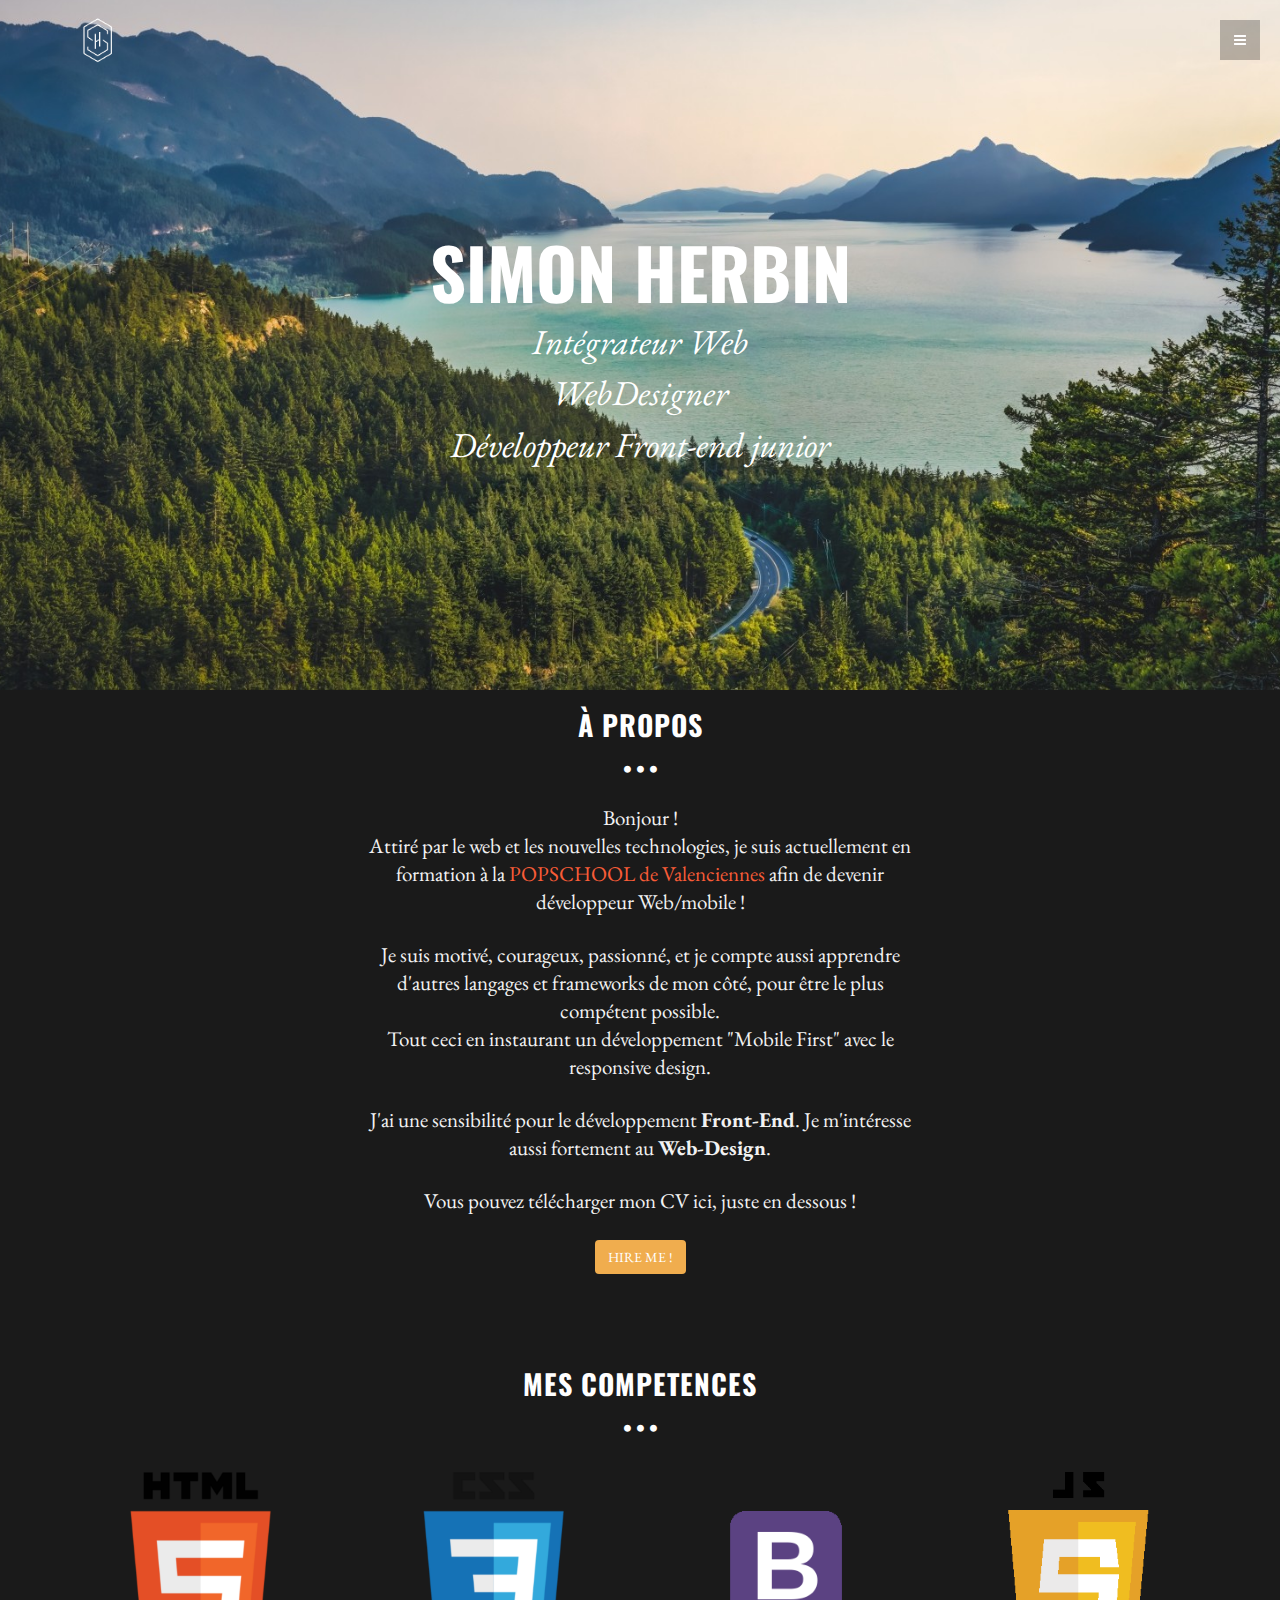
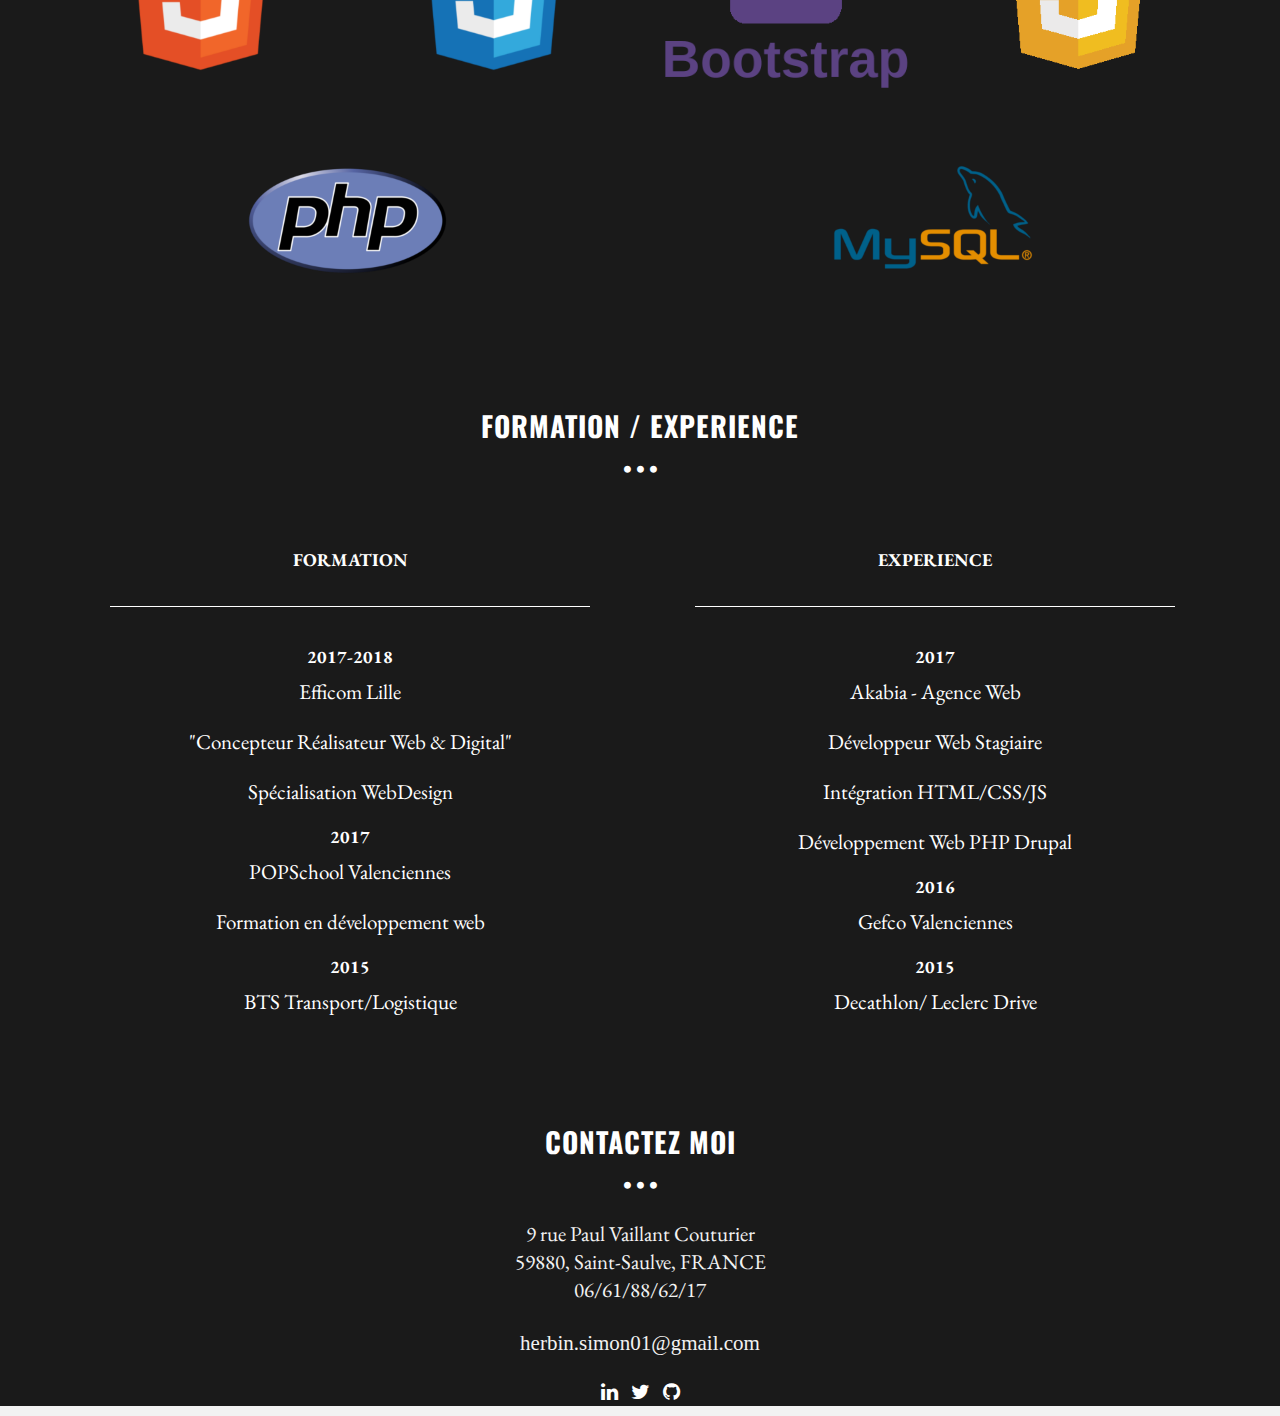
<file: index.html>
<!DOCTYPE html>
<html lang="fr">
  <head>
    <meta charset="utf-8">
    <meta name="viewport" content="width=device-width, initial-scale=1.0">
    <meta name="description" content="">
    <meta name="author" content="">
    <link rel="shortcut icon" href="assets/img/logo_shortcut.png">

    <title>SH Resume</title>

    <!-- Bootstrap core CSS -->
    <link href="assets/css/bootstrap.css" rel="stylesheet">

    <!-- Custom styles for this template -->
    <link href="assets/css/main2.css" rel="stylesheet">
	<link rel="stylesheet" href="assets/css/font-awesome.min.css">

    <script src="assets/js/jquery.min.js"></script>
	<script src="assets/js/modernizr.custom.js"></script>
	

	
    <link href='https://fonts.googleapis.com/css?family=Oswald:400,300,700' rel='stylesheet' type='text/css'>
    <link href='https://fonts.googleapis.com/css?family=EB+Garamond' rel='stylesheet' type='text/css'>

    <!-- HTML5 shim and Respond.js IE8 support of HTML5 elements and media queries -->
    <!--[if lt IE 9]>
      <script src="assets/js/html5shiv.js"></script>
      <script src="assets/js/respond.min.js"></script>
    <![endif]-->
  </head>

  <body data-spy="scroll" data-offset="0" data-target="#theMenu">
		
	<!-- Menu -->
	<nav class="menu" id="theMenu">
		<div class="menu-wrap">
			<h1 class="logo"><a href="index2.html#home">Menu</a></h1>
			<i class="icon-remove menu-close"></i>
			<a href="#home" class="smoothScroll">Accueil</a>
			<a href="#about" class="smoothScroll">À propos</a>
			<a href="#skills" class="smoothScroll">Compétences</a>
			<a href="#contact" class="smoothScroll">Contact</a>
			<a href="index_en.html"> <img id="flag" src="assets/img/english.png" alt="flag" title="Click to English version"></a>
		</div>
		
		<!-- Menu button -->
		<div id="menuToggle"><i class="icon-reorder"></i></div>
	</nav>


	
	<!-- ========== HEADER SECTION ========== -->
	<section id="home" name="home"></section>
	<div id="headerwrap">
		<div class="container">
			<div class="logo">
				<img style="width: 55px" src="assets/img/logo_shortcut_white.png">
			</div>
			<br>
			<div class="row">
				<h1>SIMON HERBIN</h1> 
				<br>
				<h3>Intégrateur Web</h3> <br><h3>WebDesigner</h3> <br> <h3>Développeur Front-end junior</h3>
				<br>
				<br>
				<div class="col-lg-6 col-lg-offset-3">
				</div>
			</div>
		</div><!-- /container -->
	</div><!-- /headerwrap -->
	
	
	
	<!-- ========== ABOUT SECTION ========== -->
	<section id="about" name="about"></section>
	<div id="f">
		<div class="container">
			<div class="row">
				<h3>À PROPOS</h3>
				<p class="centered"><i class="icon icon-circle"></i><i class="icon icon-circle"></i><i class="icon icon-circle"></i></p>
				
				<!-- INTRO INFORMATION-->
				<div class="col-lg-6 col-lg-offset-3">
					<p>Bonjour ! <br> Attiré par le web et les nouvelles technologies, je suis actuellement en formation à la <a href="http://pop.eu.com/popschoolvalenciennes/" target="_blank"> POPSCHOOL de Valenciennes </a> afin de devenir développeur Web/mobile !</p>
					<p>Je suis motivé, courageux, passionné, et je compte aussi apprendre d'autres langages et frameworks de mon côté, pour être le plus compétent possible. <br> Tout ceci en instaurant un développement "Mobile First" avec le responsive design.</p>
					<p>J'ai une sensibilité pour le développement <strong>Front-End</strong>. Je m'intéresse aussi fortement au <strong>Web-Design</strong>.</p>
					<p>Vous pouvez télécharger mon CV ici, juste en dessous !</p>
					<p> <a href="assets/PDF/Herbin_Simon_CV.pdf" id="button_pdf" download>HIRE ME !</a> </p>
				</div>								
			</div>
		</div><!-- /container -->
	</div><!-- /f -->
	
	<!-- ========= SKILLS SECTION =========-->
	<section id="skills" name="skills">
		<div id="f">
			<div class="container">
				<div class="row">
					<h3>MES COMPETENCES</h3>
					<p class="centered"><i class="icon icon-circle"></i><i class="icon icon-circle"></i><i class="icon icon-circle"></i></p>
				</div>
				<div class="row">
					<div class="col-lg-3 col-md-3 col-sm-3 col-xs-6">
						<img id="html-css" src="assets/img/html.png" title="html logo" alt="html logo"> 
					</div>

					<div class="col-lg-3 col-md-3 col-sm-3 col-xs-6">
						<img id="html-css" src="assets/img/css.png" title="css logo" alt="css logo">	
					</div>

					<div class="col-lg-3 col-md-3 col-sm-3 col-xs-6">
						<img id="bootstrap-img" src="assets/img/bootstrap.png" title="css logo" alt="bootstrap logo">	
					</div>

					<div class="col-lg-3 col-md-3 col-sm-3 col-xs-6">
						<img id="js-logo" src="assets/img/js.png" title="js logo" alt="js logo">
					</div>
				</div>
					
				<div class="row">
					<div class="col-lg-6 col-md-6 col-sm-6 col-xs-6">
						<img id="php-logo" src="assets/img/php.png" title="php logo" alt="php logo">
					</div>
					
					<div class="col-lg-6 col-md-6 col-sm-6 col-xs-6">
						<img id="mysql-logo" src="assets/img/mysql.png" title="mysql logo" alt="mysql logo">
					</div>
				</div>
			</div>
		</div>
	</section>


	<!-- ========== EDUC SECTION =============== -->
	<section class="exp">
		<div id="f">
			<div class="container">
				<div class="row">
					<div class="col-lg-12">
						<h3>FORMATION / EXPERIENCE</h3>
						<p class="centered"><i class="icon icon-circle"></i><i class="icon icon-circle"></i><i class="icon icon-circle"></i></p>
					</div>
				</div>
				<div class="row">
					<div class="col-lg-6 col-md-6 col-sm-6" id="marginbotforeduc">
						<ul>
							<h4 id="marg-h4-skill">Formation</h4>
							<h4>2017-2018</h4>
							<li>Efficom Lille</li>
							<li>"Concepteur Réalisateur Web & Digital"</li>
							<li>Spécialisation WebDesign</li>
							<h4>2017</h4>
							<li>POPSchool Valenciennes</li>
							<li>Formation en développement web</li>
							<h4>2015</h4>
							<li>BTS Transport/Logistique</li>
							<!-- <h4>2013</h4>
							<li>BAC STG Mercatique</li> -->
						</ul>
					</div>
					<div class="col-lg-6 col-md-6 col-sm-6">
						<ul>
							<h4 id="marg-h4-skill">Experience</h4>
							<h4>2017</h4>
							<li>Akabia - Agence Web</li>
							<li>Développeur Web Stagiaire</li>
							<li>Intégration HTML/CSS/JS</li>
							<li>Développement Web PHP Drupal</li>
							<h4>2016</h4>
							<li>Gefco Valenciennes</li>
							<h4>2015</h4>
							<li>Decathlon/ Leclerc Drive</li>
						</ul>
					</div>
				</div>
			</div>
		</div>
	</section>



	<!-- ========== CONTACT SECTION ========== -->
	<section id="contact" name="contact"></section>
	<div id="b">
		<div class="container">
			<div class="row">
				<h3>CONTACTEZ MOI</h3>
				<p id="circle-contact" class="centered"><i class="icon icon-circle"></i><i class="icon icon-circle"></i><i class="icon icon-circle"></i></p>
				
				<div class="col-lg-6 col-lg-offset-3">
					<p>9 rue Paul Vaillant Couturier<br/>59880, Saint-Saulve, FRANCE<br/>06/61/88/62/17</p>
					<p id="mail">herbin.simon01@gmail.com</p>
					<div class="social-icon">
						<a href="https://www.linkedin.com/in/simon-herbin-9576aaa9/" target="_blank"><i class="icon-linkedin fa-2x"></i></a>
						<a href="#"><i class="icon-twitter"></i></a>
						<a href="https://github.com/SimonHERBIN" target="_blank"><i class="icon-github"></i></a>
					</div>
				</div>
			</div>
		</div>
	</div>

	

    <!-- Bootstrap core JavaScript
    ================================================== -->
    <!-- Placed at the end of the document so the pages load faster -->
	<script src="assets/js/classie.js"></script>
    <script src="assets/js/bootstrap.min.js"></script>
    <script src="assets/js/smoothscroll.js"></script>
	<script src="assets/js/main.js"></script>
</body>
</html>
</file>
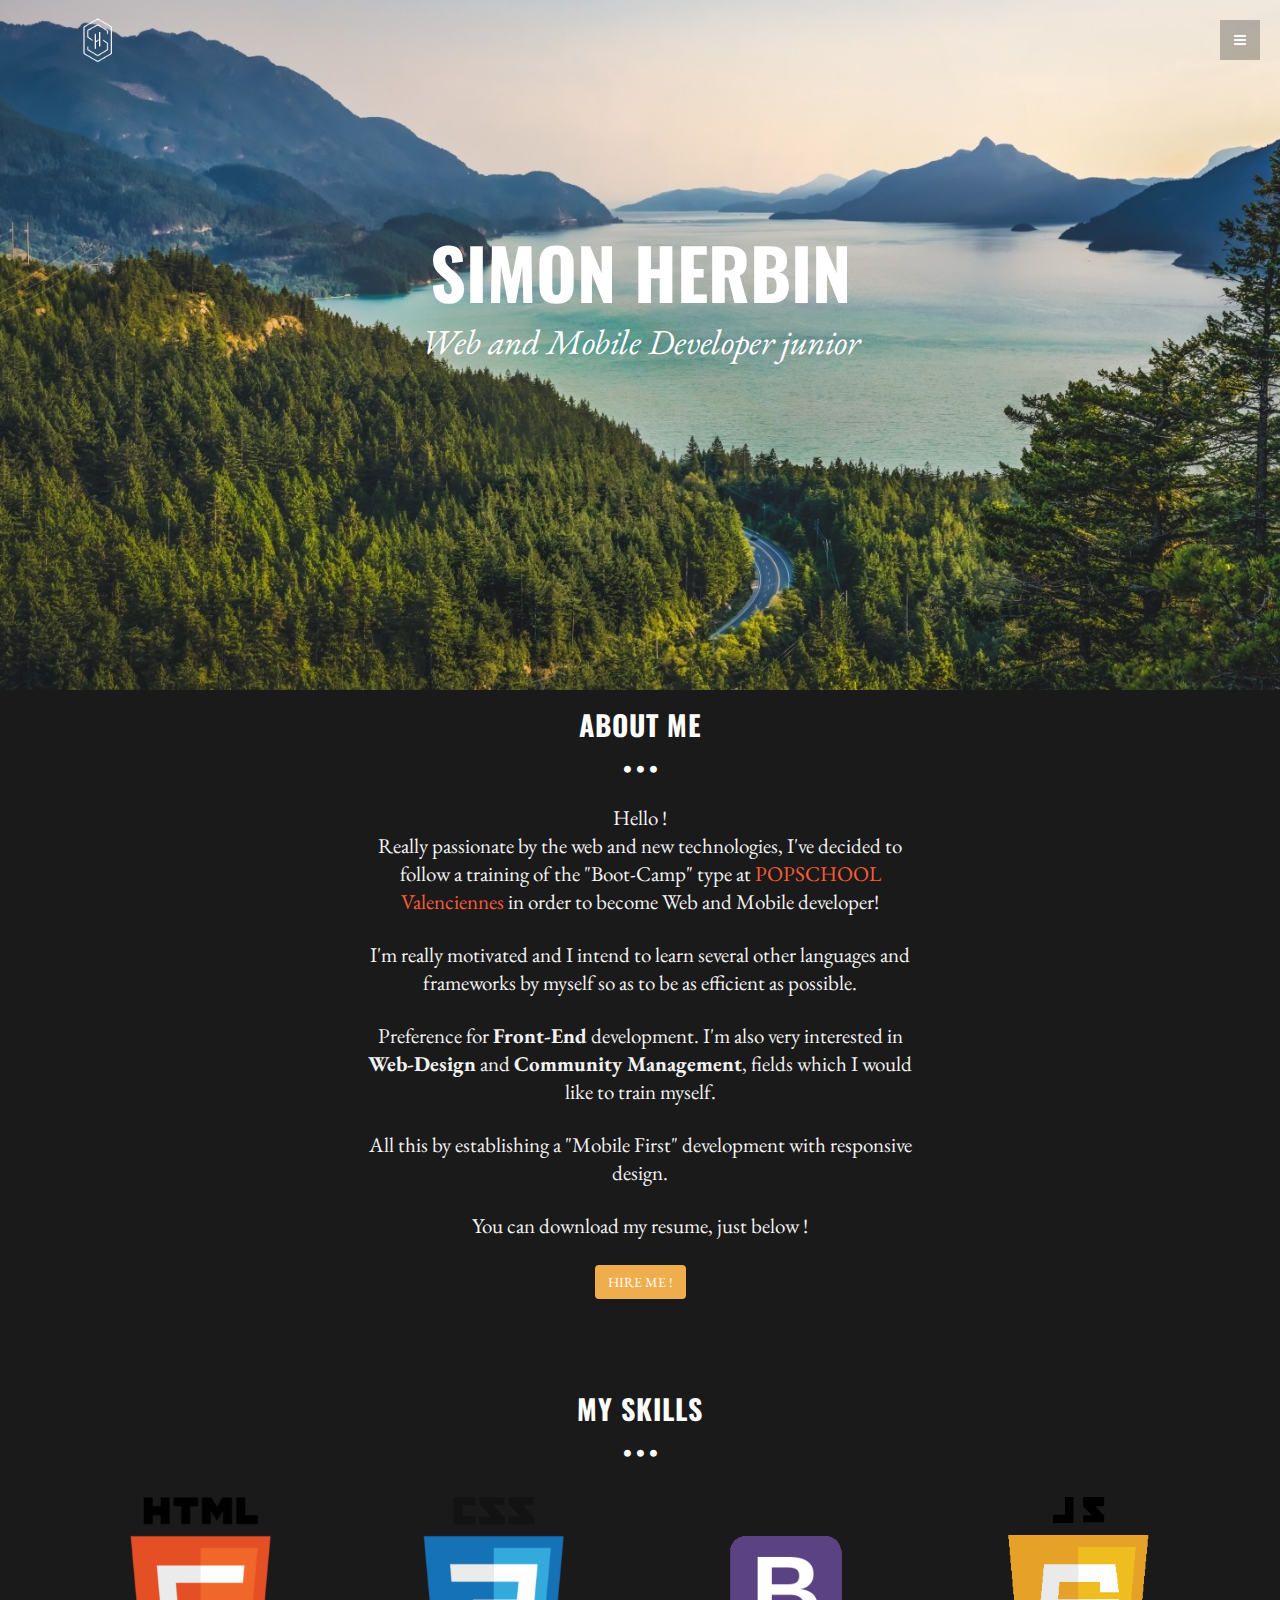
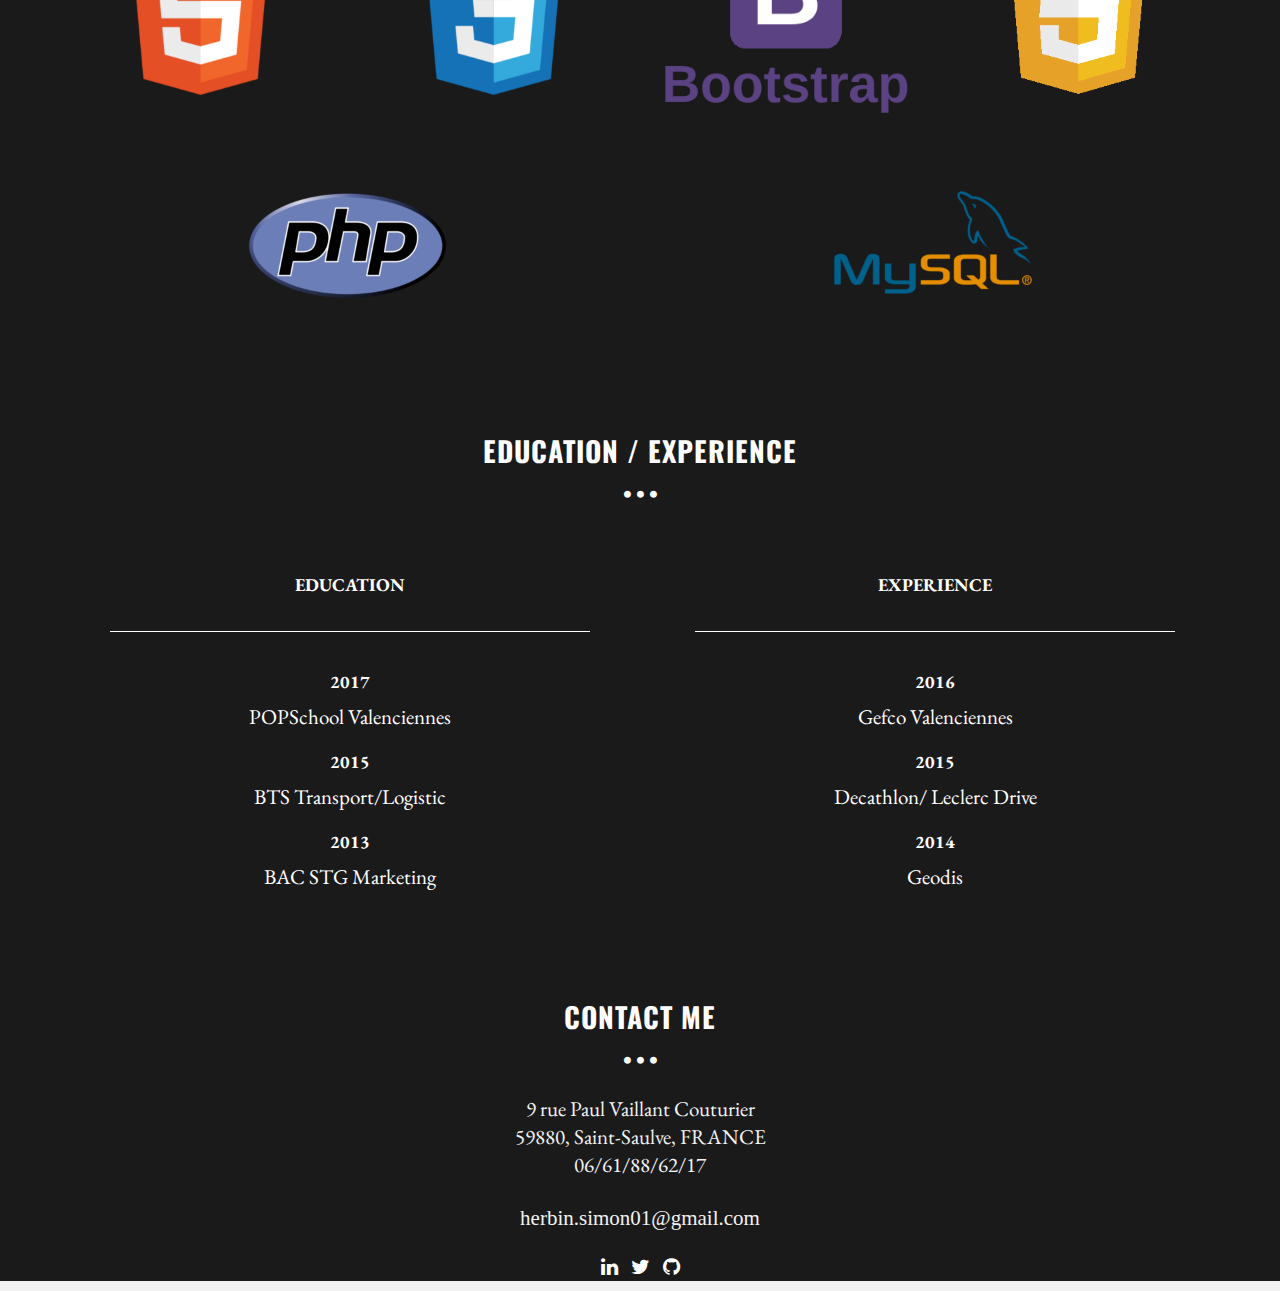
<file: index_en.html>
<!DOCTYPE html>
<html lang="fr">
  <head>
    <meta charset="utf-8">
    <meta name="viewport" content="width=device-width, initial-scale=1.0">
    <meta name="description" content="">
    <meta name="author" content="">
    <link rel="shortcut icon" href="assets/img/logo_shortcut.png">

    <title>SH Resume</title>

    <!-- Bootstrap core CSS -->
    <link href="assets/css/bootstrap.css" rel="stylesheet">

    <!-- Custom styles for this template -->
    <link href="assets/css/main2.css" rel="stylesheet">
	<link rel="stylesheet" href="assets/css/font-awesome.min.css">

    <script src="assets/js/jquery.min.js"></script>
	<script src="assets/js/modernizr.custom.js"></script>
	

	
    <link href='https://fonts.googleapis.com/css?family=Oswald:400,300,700' rel='stylesheet' type='text/css'>
    <link href='https://fonts.googleapis.com/css?family=EB+Garamond' rel='stylesheet' type='text/css'>

    <!-- HTML5 shim and Respond.js IE8 support of HTML5 elements and media queries -->
    <!--[if lt IE 9]>
      <script src="assets/js/html5shiv.js"></script>
      <script src="assets/js/respond.min.js"></script>
    <![endif]-->
  </head>

  <body data-spy="scroll" data-offset="0" data-target="#theMenu">
		
	<!-- Menu -->
	<nav class="menu" id="theMenu">
		<div class="menu-wrap">
			<h1 class="logo"><a href="index.html#home">Menu</a></h1>
			<i class="icon-remove menu-close"></i>
			<a href="#home" class="smoothScroll">Home</a>
			<a href="#about" class="smoothScroll">About</a>
			<a href="#skills" class="smoothScroll">Skills</a>
			<a href="#contact" class="smoothScroll">Contact</a>
			<a href="index.html"> <img id="flag" src="assets/img/flag_fr.png" alt="Drapeau FR" title="Cliquez pour la version Française"></a>

		</div>
		
		<!-- Menu button -->
		<div id="menuToggle"><i class="icon-reorder"></i></div>
	</nav>


	
	<!-- ========== HEADER SECTION ========== -->
	<section id="home" name="home"></section>
	<div id="headerwrap">
		<div class="container">
			<div class="logo">
				<img style="width: 55px" src="assets/img/logo_shortcut_white.png">
			</div>
			<br>
			<div class="row">
				<h1>SIMON HERBIN</h1> 
				<br>
				<h3>Web and Mobile Developer junior </h3>
				<br>
				<br>
				<div class="col-lg-6 col-lg-offset-3">
				</div>
			</div>
		</div><!-- /container -->
	</div><!-- /headerwrap -->
	
	
	
	<!-- ========== ABOUT SECTION ========== -->
	<section id="about" name="about"></section>
	<div id="f">
		<div class="container">
			<div class="row">
				<h3>ABOUT ME</h3>
				<p class="centered"><i class="icon icon-circle"></i><i class="icon icon-circle"></i><i class="icon icon-circle"></i></p>
				
				<!-- INTRO INFORMATION-->
				<div class="col-lg-6 col-lg-offset-3">
					<p>Hello !<br> Really passionate by the web and new technologies, I've decided to follow a training of the "Boot-Camp" type at <a href="http://pop.eu.com/popschoolvalenciennes/" target="_blank"> POPSCHOOL Valenciennes </a> in order to become Web and Mobile developer!</p>
					<p>I'm really motivated and I intend to learn several other languages and frameworks by myself so as to be as efficient as possible.<br> 
					<p>Preference for <strong>Front-End</strong> development. I'm also very interested in <strong>Web-Design</strong> and <strong>Community Management</strong>, fields which I would like to train myself.</p>
					<p>All this by establishing a "Mobile First" development with responsive design. </p>
					<p>You can download my resume, just below !</p>
					<p> <a href="assets/PDF/SH_resume_english.pdf" id="button_pdf" download>HIRE ME !</a> </p>
				</div>								
			</div>
		</div><!-- /container -->
	</div><!-- /f -->
	
	<!-- ========= SKILLS SECTION =========-->
	<section id="skills" name="skills">
		<div id="f">
			<div class="container">
				<div class="row">
					<h3>MY SKILLS</h3>
					<p class="centered"><i class="icon icon-circle"></i><i class="icon icon-circle"></i><i class="icon icon-circle"></i></p>
				</div>
				<div class="row">
					<div class="col-lg-3 col-md-3 col-sm-3 col-xs-6">
						<img id="html-css" src="assets/img/html.png" title="html logo" alt="html logo"> 
					</div>

					<div class="col-lg-3 col-md-3 col-sm-3 col-xs-6">
						<img id="html-css" src="assets/img/css.png" title="css logo" alt="css logo">	
					</div>

					<div class="col-lg-3 col-md-3 col-sm-3 col-xs-6">
						<img id="bootstrap-img" src="assets/img/bootstrap.png" title="css logo" alt="bootstrap logo">	
					</div>

					<div class="col-lg-3 col-md-3 col-sm-3 col-xs-6">
						<img id="js-logo" src="assets/img/js.png" title="js logo" alt="js logo">
					</div>
				</div>
					
				<div class="row">
					<div class="col-lg-6 col-md-6 col-sm-6 col-xs-6">
						<img id="php-logo" src="assets/img/php.png" title="php logo" alt="php logo">
					</div>
					
					<div class="col-lg-6 col-md-6 col-sm-6 col-xs-6">
						<img id="mysql-logo" src="assets/img/mysql.png" title="mysql logo" alt="mysql logo">
					</div>
				</div>
			</div>
		</div>
	</section>


	<!-- ========== EDUC SECTION =============== -->
	<section class="exp">
		<div id="f">
			<div class="container">
				<div class="row">
					<div class="col-lg-12">
						<h3>EDUCATION / EXPERIENCE</h3>
						<p class="centered"><i class="icon icon-circle"></i><i class="icon icon-circle"></i><i class="icon icon-circle"></i></p>
					</div>
				</div>
				<div class="row">
					<div class="col-lg-6 col-md-6 col-sm-6" id="marginbotforeduc">
						<ul>
							<h4 id="marg-h4-skill">Education</h4>
							<h4>2017</h4>
							<li>POPSchool Valenciennes</li>
							<h4>2015</h4>
							<li>BTS Transport/Logistic</li>
							<h4>2013</h4>
							<li>BAC STG Marketing</li>
						</ul>
					</div>
					<div class="col-lg-6 col-md-6 col-sm-6">
						<ul>
							<h4 id="marg-h4-skill">Experience</h4>
							<h4>2016</h4>
							<li>Gefco Valenciennes</li>
							<h4>2015</h4>
							<li>Decathlon/ Leclerc Drive</li>
							<h4>2014</h4>
							<li>Geodis</li>
						</ul>
					</div>
				</div>
			</div>
		</div>
	</section>



	<!-- ========== CONTACT SECTION ========== -->
	<section id="contact" name="contact"></section>
	<div id="b">
		<div class="container">
			<div class="row">
				<h3>CONTACT ME</h3>
				<p id="circle-contact" class="centered"><i class="icon icon-circle"></i><i class="icon icon-circle"></i><i class="icon icon-circle"></i></p>
				
				<div class="col-lg-6 col-lg-offset-3">
					<p>9 rue Paul Vaillant Couturier<br/>59880, Saint-Saulve, FRANCE<br/>06/61/88/62/17</p>
					<p id="mail">herbin.simon01@gmail.com</p>
					<div class="social-icon">
						<a href="https://www.linkedin.com/in/simon-herbin-9576aaa9/" target="_blank"><i class="icon-linkedin fa-2x"></i></a>
						<a href="#"><i class="icon-twitter"></i></a>
						<a href="https://github.com/SimonHERBIN" target="_blank"><i class="icon-github"></i></a>
						<!--======= METTRE LINKED IN ======= -->
					</div>
				</div>
			</div>
		</div>
	</div>

	

    <!-- Bootstrap core JavaScript
    ================================================== -->
    <!-- Placed at the end of the document so the pages load faster -->
	<script src="assets/js/classie.js"></script>
    <script src="assets/js/bootstrap.min.js"></script>
    <script src="assets/js/smoothscroll.js"></script>
	<script src="assets/js/main.js"></script>
</body>
</html>
</file>
<file: assets/css/main2.css>
/*
 * Author: Carlos Alvarez
 * URL: http://alvarez.is
 *
 * Project Name: Minimal - Free Bootstrap 3 Theme
 * Version: 1.0
 * URL: http://blacktie.co
 */

body {
  background-color: #f2f2f2;
    font-family: 'EB Garamond', serif;
    font-weight: 300;
    font-size: 16px;
    color: #555;

    -webkit-font-smoothing: antialiased;
    -webkit-overflow-scrolling: touch;
}

/* Titles */
h1, h2, h3, h4, h5, h6 {
    font-family: 'Oswald', sans-serif;
    font-weight: 300;
    color: #333;
}


/* Paragraph & Typographic */
p {
    line-height: 28px;
    margin-bottom: 25px;
}

#mail {
	font-family: 'Garamond', serif;  
}

.centered {
    text-align: center;
}

/* Links */
a {
    color: #f85c37;
    word-wrap: break-word;

    -webkit-transition: color 0.1s ease-in, background 0.1s ease-in;
    -moz-transition: color 0.1s ease-in, background 0.1s ease-in;
    -ms-transition: color 0.1s ease-in, background 0.1s ease-in;
    -o-transition: color 0.1s ease-in, background 0.1s ease-in;
    transition: color 0.1s ease-in, background 0.1s ease-in;
}

a:hover,
a:focus {
    color: #7b7b7b;
    text-decoration: none;
    outline: 0;
}

a:before,
a:after {
    -webkit-transition: color 0.1s ease-in, background 0.1s ease-in;
    -moz-transition: color 0.1s ease-in, background 0.1s ease-in;
    -ms-transition: color 0.1s ease-in, background 0.1s ease-in;
    -o-transition: color 0.1s ease-in, background 0.1s ease-in;
    transition: color 0.1s ease-in, background 0.1s ease-in;
}

 hr {
    display: block;
    height: 1px;
    border: 0;
    border-top: 1px solid #ccc;
    margin: 1em 0;
    padding: 0;
}


/* ==========================================================================
   Wrap Sections
   ========================================================================== */

#headerwrap {
	background: url(../img/bg5.jpg) no-repeat center top;
	margin-top: -10px;
	padding-top:20px;
	text-align:center;
	background-attachment: relative;
	background-position: center center;
	min-height: 700px;
	width: 100%;
	
    -webkit-background-size: 100%;
    -moz-background-size: 100%;
    -o-background-size: 100%;
    background-size: 100%;

    -webkit-background-size: cover;
    -moz-background-size: cover;
    -o-background-size: cover;
    background-size: cover;
}

#headerwrap h1 {
	margin-top: 140px;
	color: white;
	font-size: 70px;
	font-weight: 700;
}

#headerwrap h3 {
	color: white;
	font-size: 35px;
	font-weight: 100;
    font-family: 'EB Garamond', serif;
    font-style: oblique;
    margin-top: -20px;
}

#headerwrap .logo {
	text-align: left;
}

#flag {
	width: 42px;
	transition-duration: 0.5s;
}

#flag:hover {
	width: 55px;
}


/* Footer Wrap */

#f {
	background: #1a1a1a;
	padding-top: 0px;
	padding-bottom: 0px;
	text-align: center
}

#f h3 {
	color: white;
	font-size: 28px;
	font-weight: 700;
	letter-spacing: 1px;	
}


#f h6 {
	color: white;
	font-size: 20px;
	letter-spacing: 1px;
}

#f i {
	font-size: 8px;
	color: #fff;
    padding: 3px;
}

#f p {
	font-size: 21px;
	color: #f2f2f2;
}

#f img {
	text-align: center;
	
}

/*SKILL*/
#skills h3 {
	padding-top: 50px; 	 
}
.centered {
	padding-top: -2px;
}

#bootstrap-img {
	width: 250px;
	max-width: 100%;
}

#html-css {
	width: 210px;
	max-width: 100%;
}

#js-logo {
	width: 210px;
	max-width: 100%;
}

#php-logo {
	width: 200px;
	max-width: 100%;
}

#mysql-logo {
	width: 200px;
	max-width: 100%;
}

#skills h4 {
	color: white;
	margin-top: 3em;
	margin-bottom: 2em;
	font-size: 20px;
	font-weight: 700;
	text-transform: uppercase;
}



/* EDUC */

.exp {
	background-color: #1a1a1a;
	padding-top: 70px;
	padding-bottom: 70px;
}

.exp p {
	font-size: 21px;
	color: ##bdbdbd;
}

.exp i {
	font-size: 8px;
	color: white;
	padding: 3px;
}

.exp h3 {
	color: white;
	font-size: 28px;
	font-weight: 700;
	letter-spacing: 1px;
	text-align: center;
}

.exp h4 {
	 color: white;
	 text-transform: uppercase;
	 font-family: 'EB Garamond', serif;
	 font-weight: 700;


}

.exp ul {
	list-style: none;
	color: white;
	padding-right: 35px;
	font-family: 'EB Garamond', serif;
	font-size: 21px;


}

.exp li {
	margin-bottom: 20px;
}

#marg-h4-skill {
	margin-bottom: 40px;
	border-bottom: 1px solid;
	padding: 2em;
}

/*CONTACT*/

.social-icon a i {
	font-size: 20px;
	color: white;
	margin: 0 5px 0 5px;
}

#b {
	background: #1a1a1a;
	padding-top: 0px;
	padding-bottom: 0px;
	text-align: center
}

#b h3 {
	color: white;
	font-size: 28px;
	font-weight: 700;
	letter-spacing: 1px;	
}


#b h6 {
	color: white;
	font-size: 20px;
	letter-spacing: 1px;
}

#b p {
	font-size: 21px;
	color: #f2f2f2;
}

#b img {
	text-align: center;
	
}

#circle-contact i {
	font-size: 8px;
	color: #fff;
	padding: 3px;
}


/* MENU CONF*/

.menu {
	position: fixed;
	right: -200px;
	width: 260px;
	height: 100%;
	top: 0;
	z-index: 10;
	text-align: left;
}

.menu.menu-open {
	right: 0px;
}

.menu-wrap {
	position: absolute;
	top: 0;
	left: 60px;
	background: #1a1a1a;
	width: 200px;
	height: 100%;
}

.menu h1.logo a {
	font-family: 'Oswald', sans-serif;
	font-size: 16px;
	font-weight: 700;
	letter-spacing: 0.15em;
	line-height: 40px;
	text-transform: uppercase;
	color: #ffffff;
	margin-top: 20px;
}

.menu h1.logo a:hover {
	color: #f85c37;
}

.menu img.logo {
	margin: 20px 0;
	max-width: 160px;
}

.menu a {
	margin-left: 20px;
	color: #808080;
	display: block;
	font-size: 12px;
	font-weight: 700;
	line-height: 40px;
	letter-spacing: 0.1em;
	text-transform: uppercase;
}

.menu a:hover {
	color: #ffffff;
}

.menu a:active {
	color: #ffffff;
}

.menu a > i {
	float: left;
	display: inline-block;
	vertical-align: middle; 
	text-align: left;
	width: 25px;
	font-size: 14px;
	line-height: 40px;
	margin: 25px 2px;
}

.menu-close {
	cursor: pointer;
	display: block;
	position: absolute;
	font-size: 14px;
	color: #808080;
	width: 40px;
	height: 40px;
	line-height: 40px;
	top: 20px;
	right: 5px;
	-webkit-transition: all .1s ease-in-out;
	   -moz-transition: all .1s ease-in-out;
		-ms-transition: all .1s ease-in-out;
		 -o-transition: all .1s ease-in-out;
			transition: all .1s ease-in-out;
}

.menu-close:hover {
	color: #ffffff;
	-webkit-transition: all .1s ease-in-out;
	   -moz-transition: all .1s ease-in-out;
		-ms-transition: all .1s ease-in-out;
		 -o-transition: all .1s ease-in-out;
			transition: all .1s ease-in-out;
}

/* Push the body after clicking the menu button */
.body-push {
	overflow-x: hidden;
	position: relative;
	left: 0;
}

.body-push-toright {
	left: 200px;
}

.body-push-toleft {
	left: -200px;
}

.menu,
.body-push {
	-webkit-transition: all .3s ease;
	   -moz-transition: all .3s ease;
		-ms-transition: all .3s ease;
		 -o-transition: all .3s ease;
			transition: all .3s ease;
}

#menuToggle {
	position: absolute;
	top: 20px;
	left: 0;
	z-index: 11;
	display: block;
	text-align: center;
	font-size: 14px;
	color: #ffffff;
	width: 40px;
	height: 40px;
	line-height: 40px;
	cursor: pointer;
	background: rgba(0,0,0,0.25);
	-webkit-transition: all .1s ease-in-out;
	   -moz-transition: all .1s ease-in-out;
		-ms-transition: all .1s ease-in-out;
		 -o-transition: all .1s ease-in-out;
			transition: all .1s ease-in-out;
}

#menuToggle:hover {
	color: #ffffff;
	background: rgba(0,0,0,0.2);
	-webkit-transition: all .1s ease-in-out;
	   -moz-transition: all .1s ease-in-out;
		-ms-transition: all .1s ease-in-out;
		 -o-transition: all .1s ease-in-out;
			transition: all .1s ease-in-out;
}

/* BOUTON PDF */ 

#button_pdf {
	background-color: #f0ad4e;
	color: white;
	font-family: inherit;
	font-size: 14px;
	display: inline-block;
padding: 6px 12px;
margin-bottom: 0;
font-size: 14px;
font-weight: normal;
line-height: 1.428571429;
text-align: center;
white-space: nowrap;
vertical-align: middle;
cursor: pointer;
border: 1px solid transparent;
border-radius: 4px;
}

@media screen and (max-width: 767px) {

#marginbotforeduc {
	margin-bottom: 4em;
}

#bootstrap-img {
	width: 150px;
}

#html-css {
	width: 110px;
}

#js-logo {
	width: 110px;
}

#php-logo {
	width: 150px;
}

#mysql-logo {
	width: 150px;
}

}

@media screen and (min-width: 768px) {
	#bootstrap-img {
		margin-top: 0.5em;
	}
}
</file>
